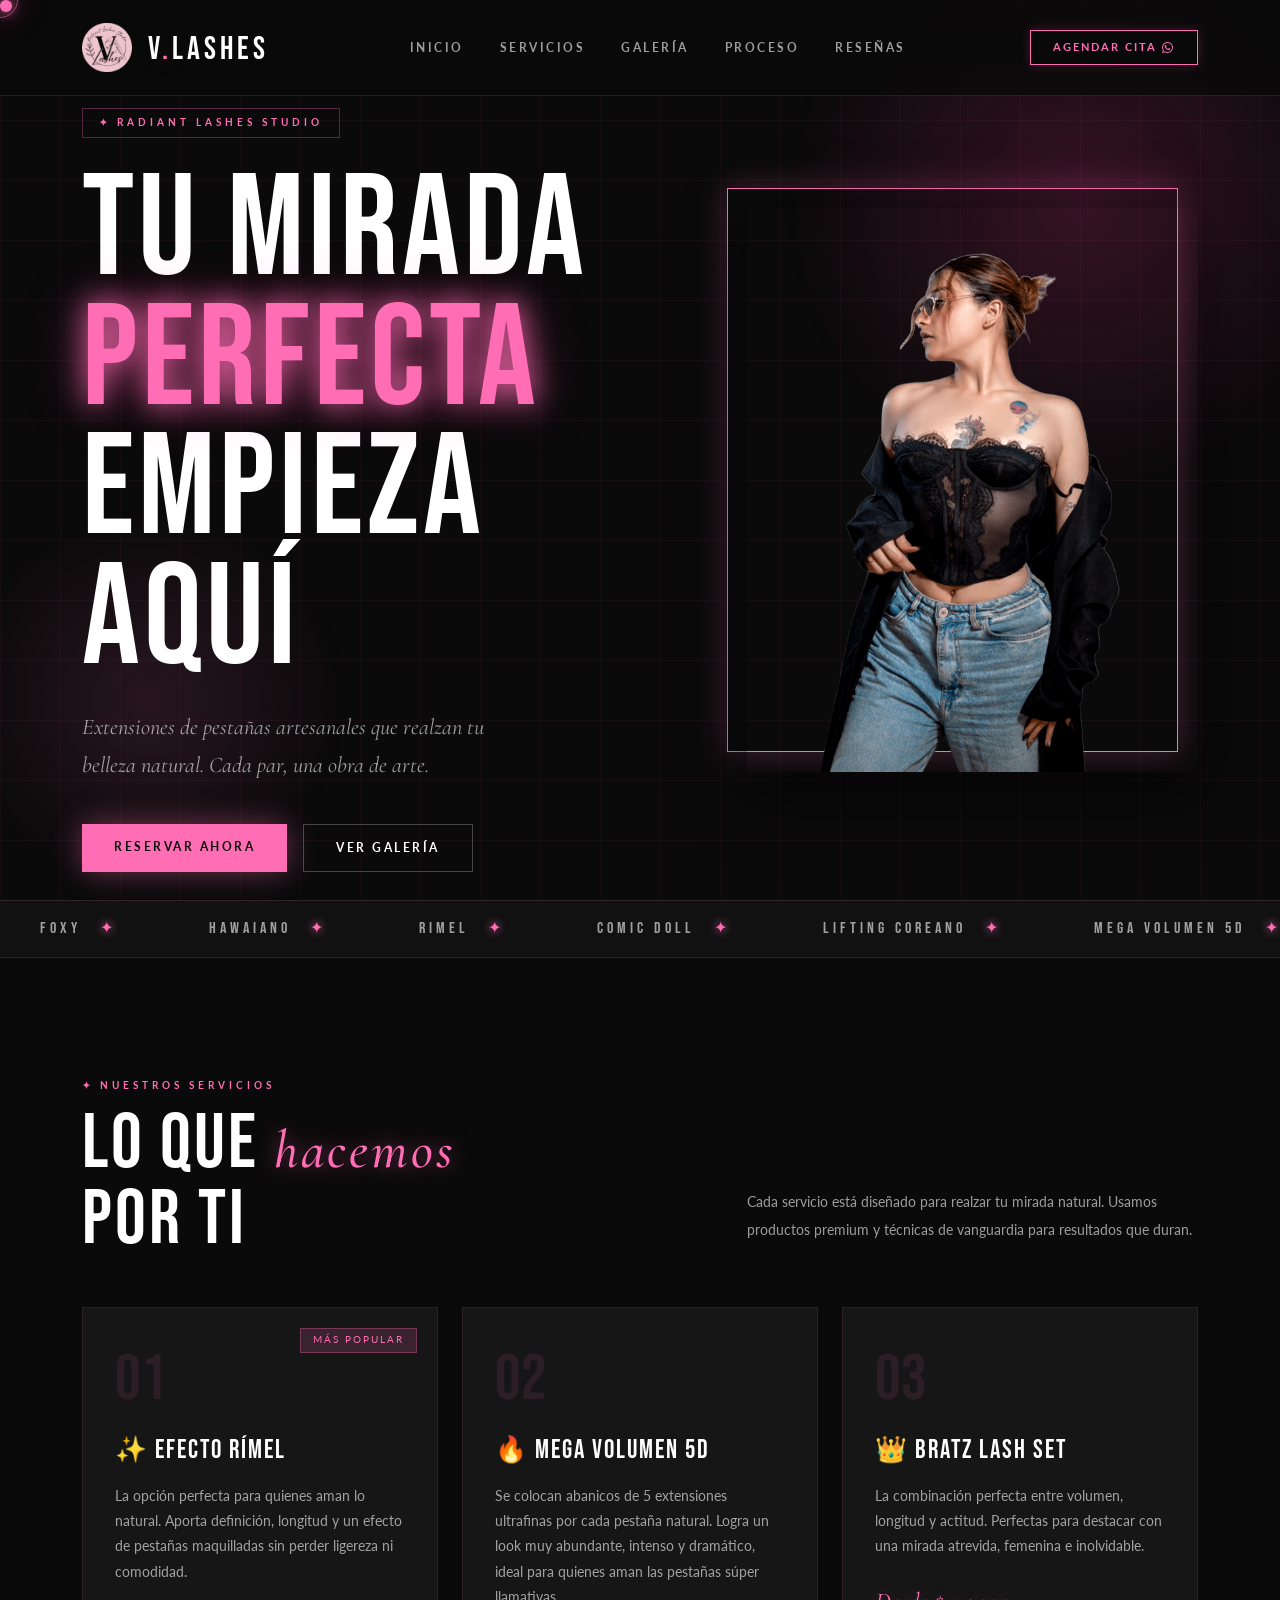
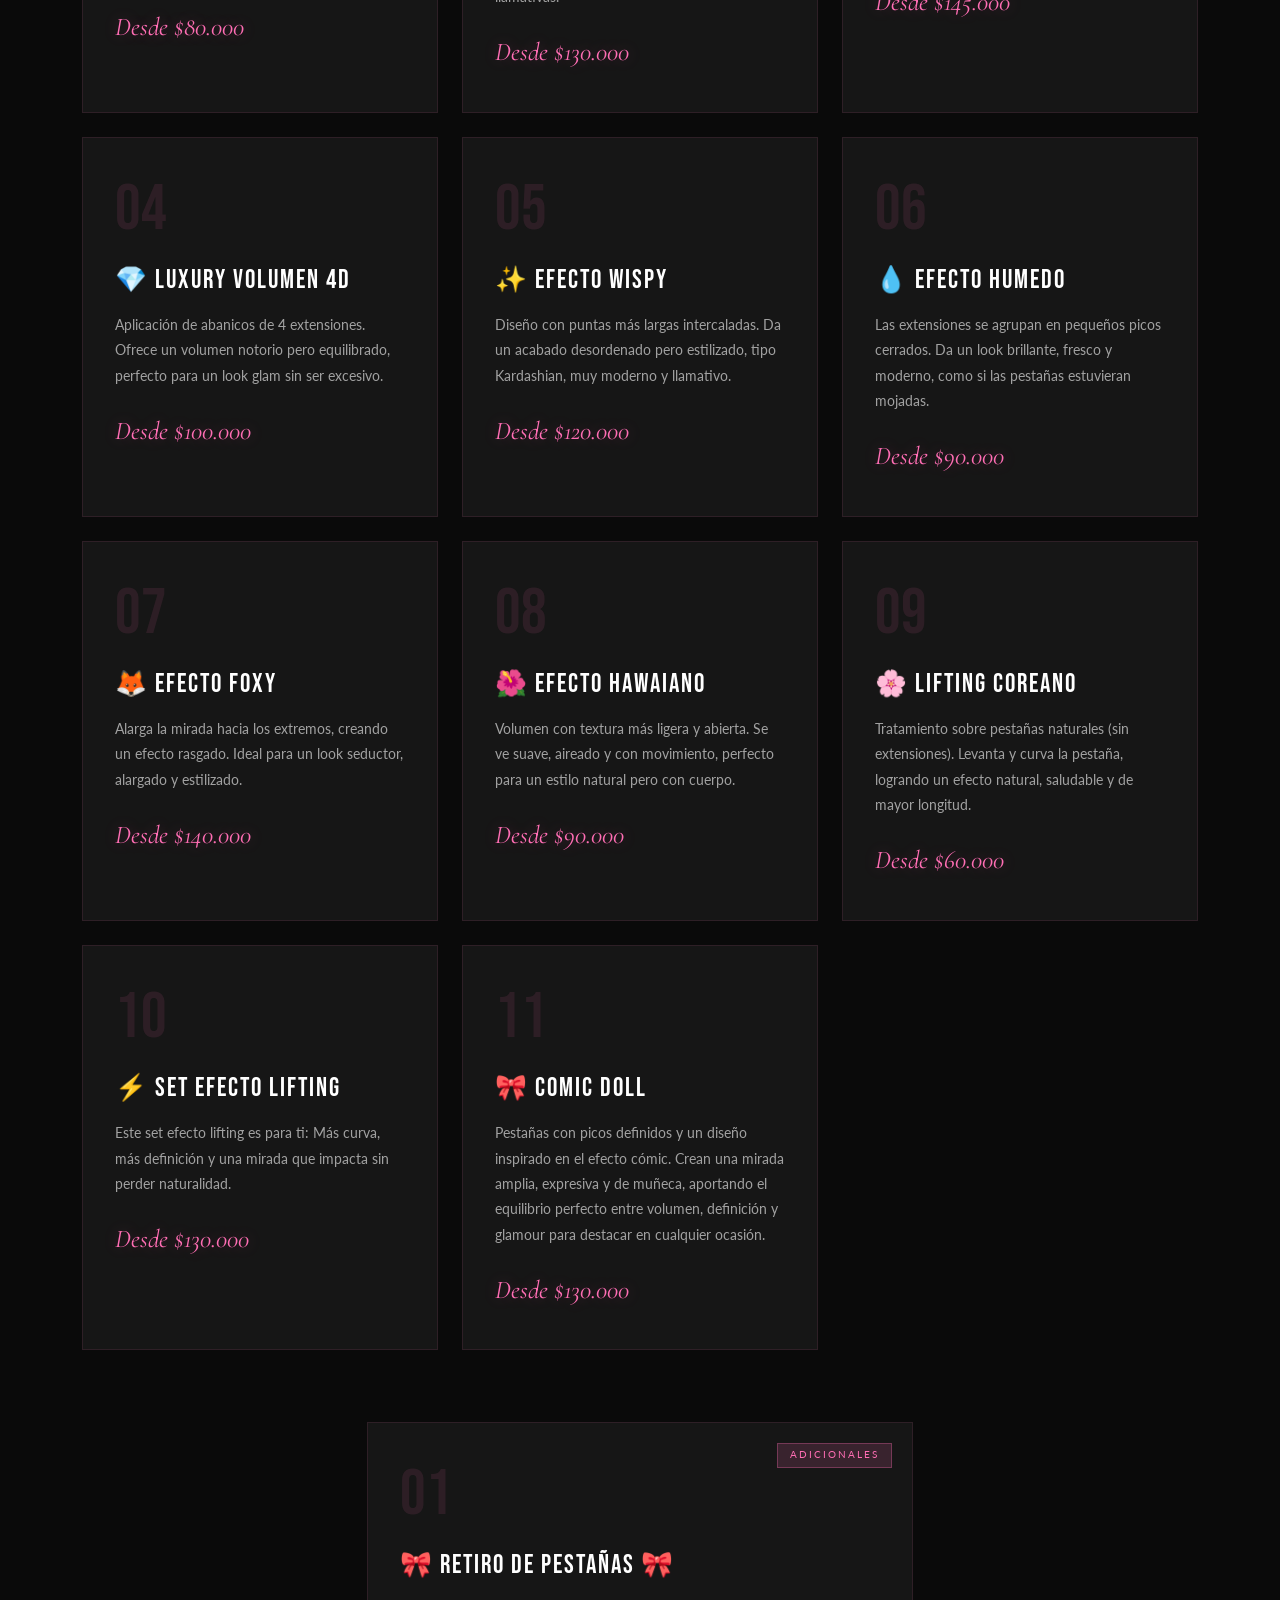
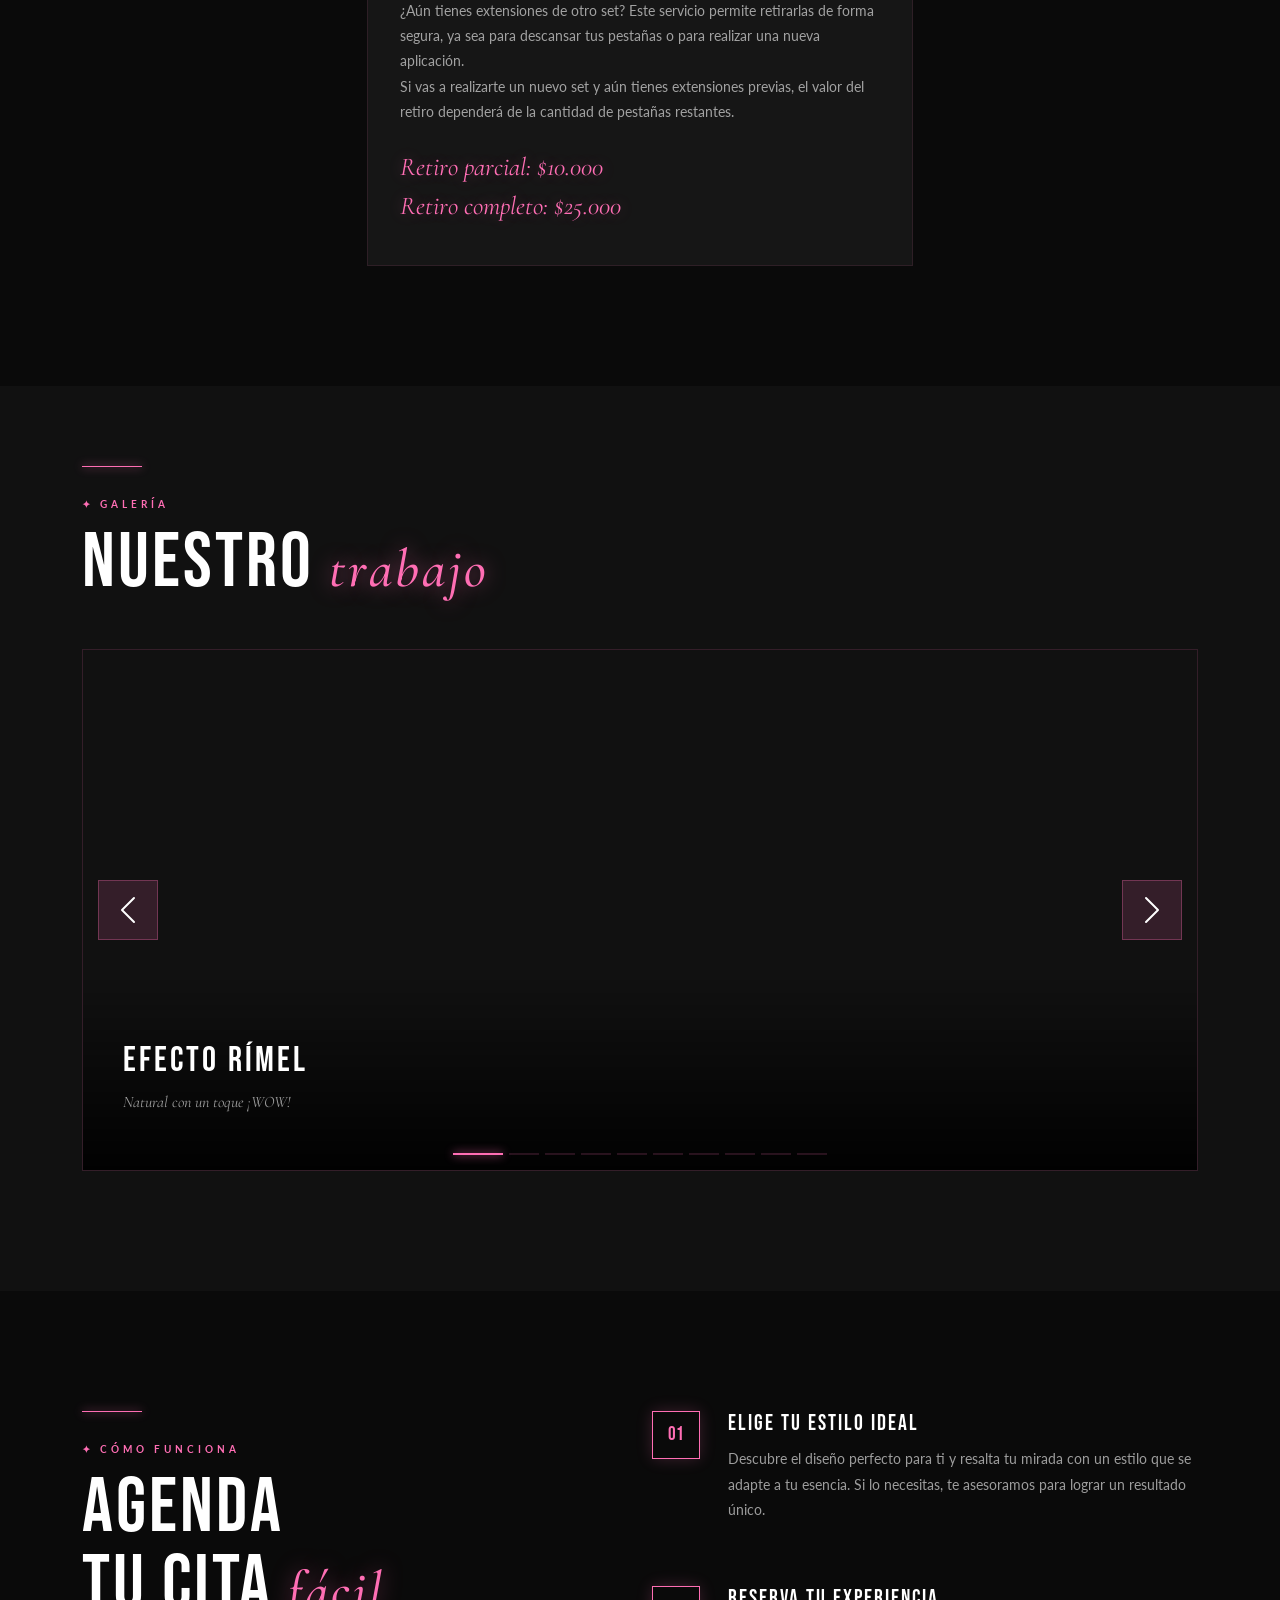
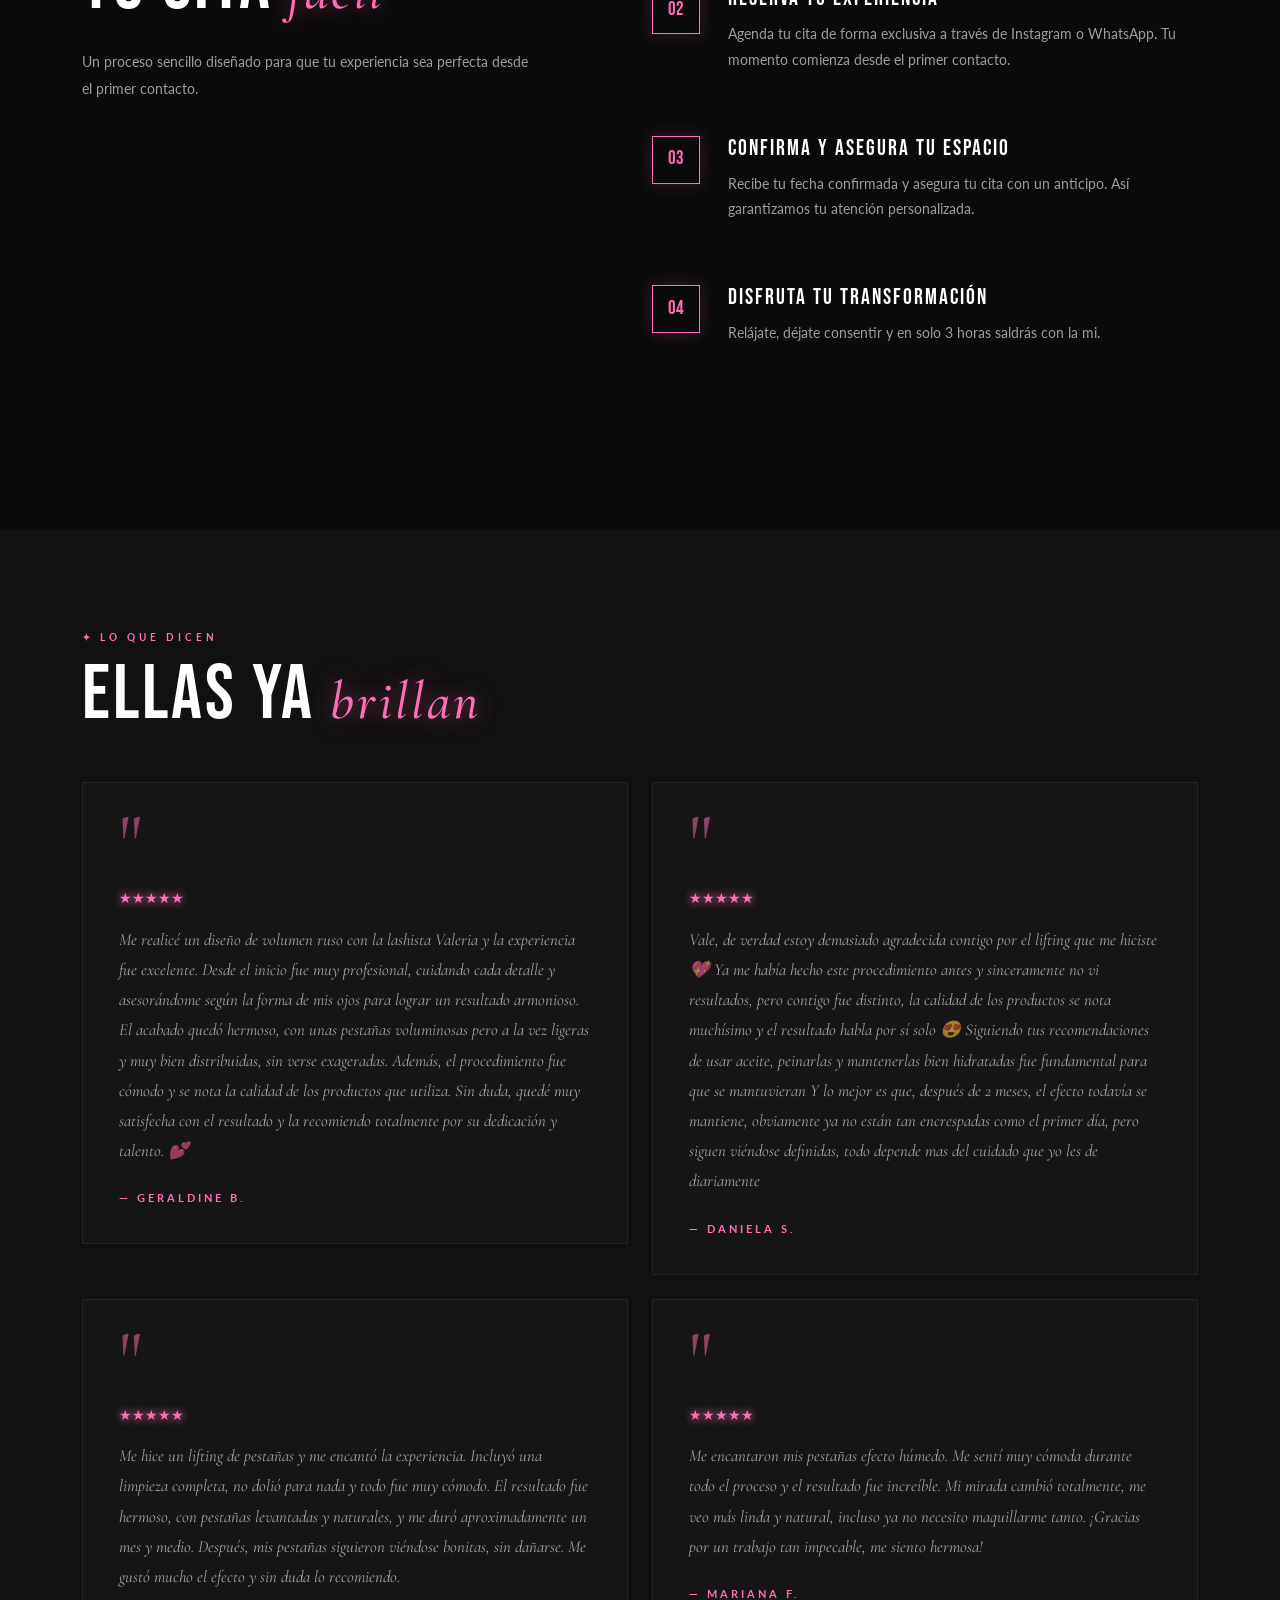
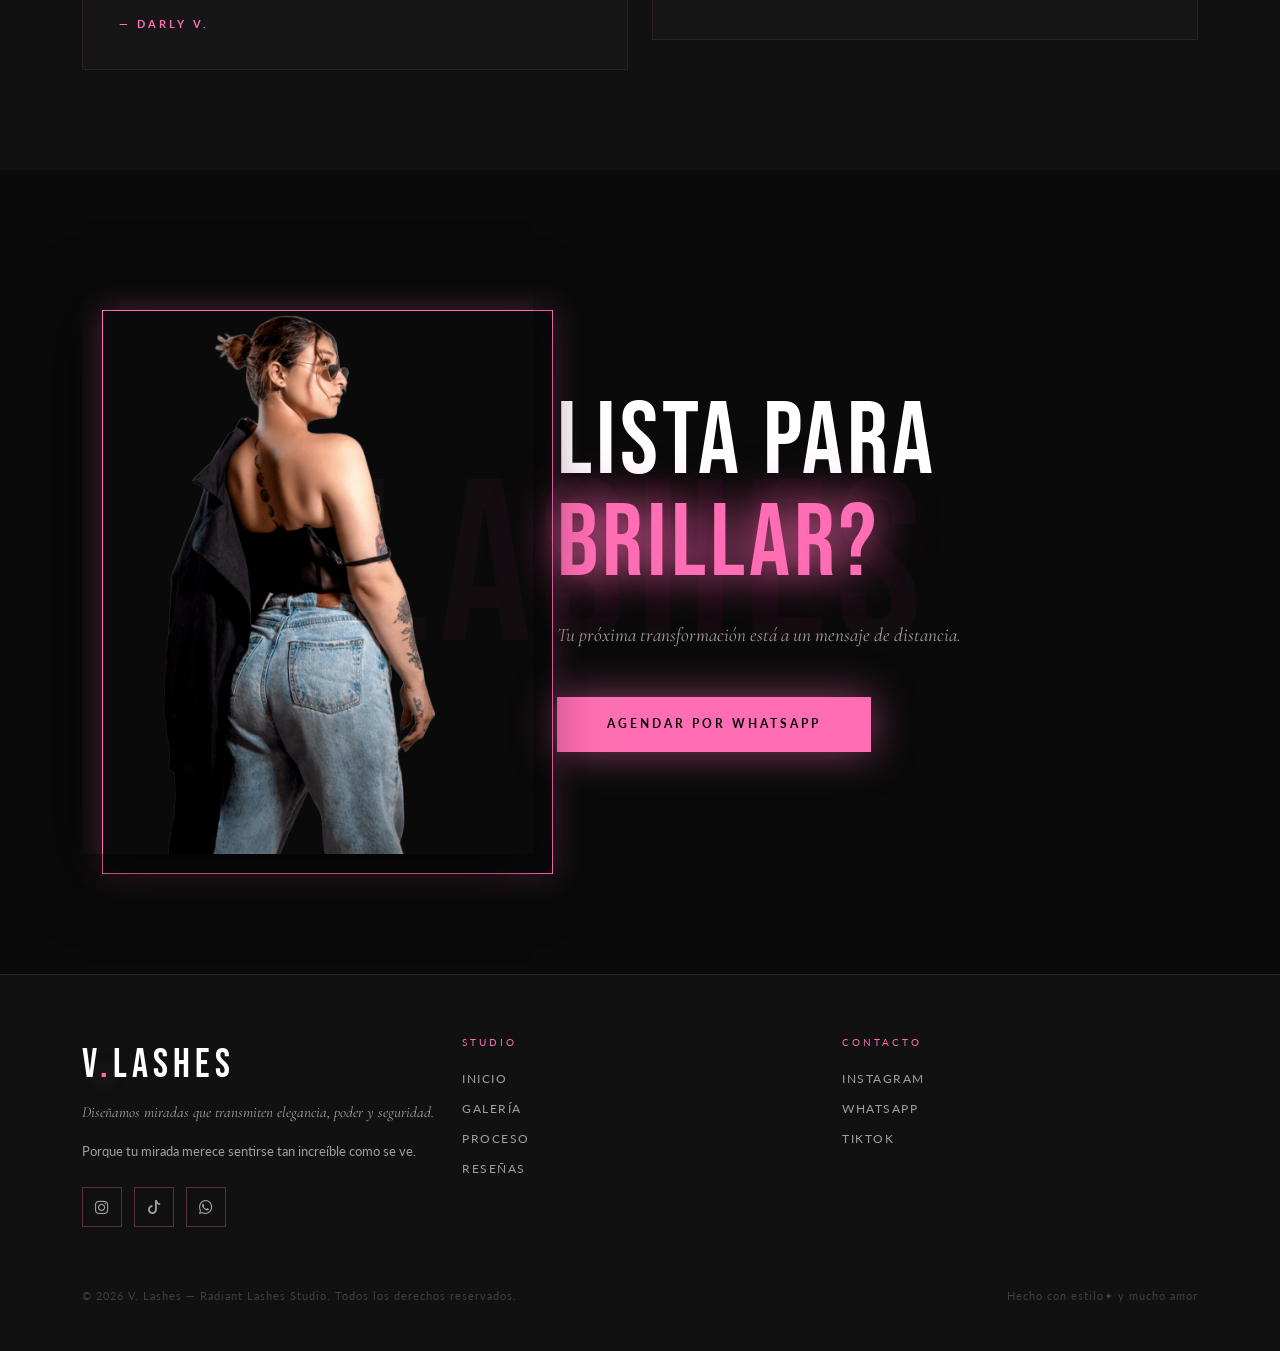
<file: index.html>
<!DOCTYPE html>
<html lang="es">

<head>
    <meta charset="UTF-8">
    <meta name="viewport" content="width=device-width, initial-scale=1.0">
    <title>V Lashes — Radiant Lashes Studio</title>
    <link rel="preconnect" href="https://fonts.googleapis.com">
    <link rel="preconnect" href="https://fonts.gstatic.com" crossorigin>
    <link
        href="https://fonts.googleapis.com/css2?family=Cormorant+Garamond:ital,wght@0,300;0,400;0,600;1,300;1,400&family=Bebas+Neue&family=Lato:wght@300;400;700&display=swap"
        rel="stylesheet">
    <link href="https://cdn.jsdelivr.net/npm/bootstrap@5.3.2/dist/css/bootstrap.min.css" rel="stylesheet">
    <link rel="stylesheet" href="css/styles.css">
    <link rel="stylesheet" href="https://cdn.jsdelivr.net/npm/bootstrap-icons@1.13.1/font/bootstrap-icons.min.css">
    <link rel="icon" href="assets/img/logo.png" type="image/png" sizes="50x50">
</head>

<body>
    <div class="cursor" id="cursor"></div>
    <div class="cursor-ring" id="cursorRing"></div>
    <div id="particles-bg"></div>

    <nav class="navbar navbar-expand-lg" id="mainNav">
        <div class="container">
            <a class="navbar-brand" href="#"><img src="assets/img/logo.png" alt="vLashes" srcset="" width="50px"
                    class="me-3">V<span>.</span>LASHES</a>
            <button class="navbar-toggler" type="button" data-bs-toggle="collapse" data-bs-target="#navMenu"
                aria-controls="navMenu" aria-expanded="false">
                <span class="navbar-toggler-icon"></span>
            </button>
            <div class="collapse navbar-collapse" id="navMenu">
                <ul class="navbar-nav mx-auto gap-1">
                    <li class="nav-item"><a class="nav-link" href="#inicio">Inicio</a></li>
                    <li class="nav-item"><a class="nav-link" href="#servicios">Servicios</a></li>
                    <li class="nav-item"><a class="nav-link" href="#galeria">Galería</a></li>
                    <li class="nav-item"><a class="nav-link" href="#proceso">Proceso</a></li>
                    <li class="nav-item"><a class="nav-link" href="#testimonios">Reseñas</a></li>
                </ul>
                <a href="#cita" class="btn-nav-cita">Agendar cita
                    <i class="bi bi-whatsapp"></i>
                </a>
            </div>
        </div>
    </nav>

    <section class="hero" id="inicio">
        <div class="hero-bg-grid"></div>
        <div class="hero-glow-1"></div>
        <div class="hero-glow-2"></div>
        <div class="container">
            <div class="row align-items-center">
                <div class="col-lg-7">
                    <div class="hero-content">
                        <div class="hero-tag">✦ Radiant Lashes Studio</div>
                        <h1 class="hero-title">
                            TU MIRADA
                            <span class="neon-word glitch">PERFECTA</span>
                            EMPIEZA AQUÍ
                        </h1>
                        <p class="hero-sub">Extensiones de pestañas artesanales que realzan tu belleza natural. Cada
                            par, una obra de arte.</p>
                        <div class="hero-buttons">
                            <a href="#cita" class="btn-primary-custom">Reservar ahora</a>
                            <a href="#galeria" class="btn-outline-custom">Ver galería</a>
                        </div>
                    </div>
                </div>
                <div class="col-lg-5 d-none d-lg-block">
                    <div class="hero-image-wrap reveal">
                        <img src="assets/img/vale 1.png" alt="V Lashes - Extensiones de pestañas" class="hero-image">
                    </div>
                </div>
            </div>
        </div>
    </section>

    <div class="marquee-section">
        <div class="marquee-track" id="marqueeTrack">
            <span class="marquee-item">FOXY <span>✦</span></span>
            <span class="marquee-item">HAWAIANO <span>✦</span></span>
            <span class="marquee-item">RIMEL <span>✦</span></span>
            <span class="marquee-item">COMIC DOLL <span>✦</span></span>
            <span class="marquee-item">LIFTING COREANO <span>✦</span></span>
            <span class="marquee-item">MEGA VOLUMEN 5D <span>✦</span></span>
            <span class="marquee-item">BRATZ LASH SET <span>✦</span></span>
            <span class="marquee-item">LUXURY 4D <span>✦</span></span>
            <span class="marquee-item">EFECTO WISPY <span>✦</span></span>
            <span class="marquee-item">EFECTO HUMEDO <span>✦</span></span>
            <span class="marquee-item">SET EFECTO LIFTING <span>✦</span></span>
            <span class="marquee-item">RETIRO DE PESTAÑAS <span>✦</span></span>
        </div>
    </div>

    <!-- SERVICIOS -->
    <section class="servicios-section" id="servicios">
        <div class="container">
            <div class="row mb-70 mb-5">
                <div class="col-lg-6 reveal">
                    <span class="section-label">✦ Nuestros servicios</span>
                    <h2 class="section-title">LO QUE <em>hacemos</em><br>POR TI</h2>
                </div>
                <div class="col-lg-5 offset-lg-1 d-flex align-items-end reveal reveal-delay-2">
                    <p style="font-size:0.9rem; color:var(--white-muted); line-height:1.9;">Cada servicio está diseñado
                        para realzar tu mirada natural. Usamos productos premium y técnicas de vanguardia para
                        resultados que duran.</p>
                </div>
            </div>
            <div class="row g-4">
                <div class="col-md-6 col-lg-4 reveal">
                    <div class="service-card">
                        <span class="service-badge">Más popular</span>
                        <div class="service-num">01</div>
                        <div class="service-name">✨ EFECTO RÍMEL</div>
                        <p class="service-desc">La opción perfecta para quienes aman lo natural.
                            Aporta definición, longitud y un efecto de pestañas maquilladas sin perder
                            ligereza ni comodidad.</p>
                        <div class="service-price">Desde $80.000</div>
                    </div>
                </div>
                <div class="col-md-6 col-lg-4 reveal reveal-delay-1">
                    <div class="service-card">
                        <div class="service-num">02</div>
                        <div class="service-name">🔥 MEGA VOLUMEN 5D</div>
                        <p class="service-desc">Se colocan abanicos de 5 extensiones ultrafinas por cada pestaña
                            natural. Logra un look muy abundante, intenso y dramático, ideal para quienes aman las
                            pestañas súper llamativas.</p>
                        <div class="service-price">Desde $130.000</div>
                    </div>
                </div>
                <div class="col-md-6 col-lg-4 reveal reveal-delay-2">
                    <div class="service-card">
                        <div class="service-num">03</div>
                        <div class="service-name">👑 BRATZ LASH SET</div>
                        <p class="service-desc">La combinación perfecta entre volumen, longitud y actitud.
                            Perfectas para destacar con una mirada atrevida, femenina e inolvidable.</p>
                        <div class="service-price">Desde $145.000</div>
                    </div>
                </div>
                <div class="col-md-6 col-lg-4 reveal">
                    <div class="service-card">
                        <div class="service-num">04</div>
                        <div class="service-name">💎 LUXURY VOLUMEN 4D</div>
                        <p class="service-desc">Aplicación de abanicos de 4 extensiones. Ofrece un volumen notorio pero
                            equilibrado, perfecto para un look glam sin ser excesivo.</p>
                        <div class="service-price">Desde $100.000</div>
                    </div>
                </div>
                <div class="col-md-6 col-lg-4 reveal reveal-delay-1">
                    <div class="service-card">
                        <div class="service-num">05</div>
                        <div class="service-name">✨ EFECTO WISPY</div>
                        <p class="service-desc">Diseño con puntas más largas intercaladas. Da un acabado desordenado
                            pero estilizado, tipo Kardashian, muy moderno y llamativo.</p>
                        <div class="service-price">Desde $120.000</div>
                    </div>
                </div>
                <div class="col-md-6 col-lg-4 reveal reveal-delay-2">
                    <div class="service-card">
                        <div class="service-num">06</div>
                        <div class="service-name">💧 EFECTO HUMEDO</div>
                        <p class="service-desc">Las extensiones se agrupan en pequeños picos cerrados. Da un look
                            brillante, fresco y moderno, como si las pestañas estuvieran mojadas.</p>
                        <div class="service-price">Desde $90.000</div>
                    </div>
                </div>
                <div class="col-md-6 col-lg-4 reveal reveal-delay-2">
                    <div class="service-card">
                        <div class="service-num">07</div>
                        <div class="service-name">🦊 EFECTO FOXY</div>
                        <p class="service-desc">Alarga la mirada hacia los extremos, creando un efecto rasgado. Ideal
                            para un look seductor, alargado y estilizado.</p>
                        <div class="service-price">Desde $140.000</div>
                    </div>
                </div>
                <div class="col-md-6 col-lg-4 reveal reveal-delay-2">
                    <div class="service-card">
                        <div class="service-num">08</div>
                        <div class="service-name">🌺 EFECTO HAWAIANO</div>
                        <p class="service-desc">Volumen con textura más ligera y abierta. Se ve suave, aireado y con
                            movimiento, perfecto para un estilo natural pero con cuerpo.</p>
                        <div class="service-price">Desde $90.000</div>
                    </div>
                </div>
                <div class="col-md-6 col-lg-4 reveal reveal-delay-2">
                    <div class="service-card">
                        <div class="service-num">09</div>
                        <div class="service-name">🌸 LIFTING COREANO</div>
                        <p class="service-desc">Tratamiento sobre pestañas naturales (sin extensiones). Levanta y curva
                            la pestaña, logrando un efecto natural, saludable y de mayor longitud.</p>
                        <div class="service-price">Desde $60.000</div>
                    </div>
                </div>
                <div class="col-md-6 col-lg-4 reveal reveal-delay-2">
                    <div class="service-card">
                        <div class="service-num">10</div>
                        <div class="service-name">⚡ SET EFECTO LIFTING</div>
                        <p class="service-desc">Este set efecto lifting es para ti: Más curva, más definición y una
                            mirada que impacta sin perder naturalidad.</p>
                        <div class="service-price">Desde $130.000</div>
                    </div>
                </div>
                <div class="col-md-6 col-lg-4 reveal reveal-delay-2">
                    <div class="service-card">
                        <div class="service-num">11</div>
                        <div class="service-name">🎀 Comic Doll</div>
                        <p class="service-desc">Pestañas con picos definidos y un diseño inspirado en el efecto cómic.
                            Crean una mirada amplia, expresiva y de muñeca, aportando el equilibrio perfecto entre
                            volumen, definición y glamour para destacar en cualquier ocasión.</p>
                        <div class="service-price">Desde $130.000</div>
                    </div>
                </div>
            </div>
            <div class="row mt-5 g-4 justify-content-center">
                <div class="col-md-6 col-lg-6 reveal">
                    <div class="service-card">
                        <span class="service-badge">Adicionales</span>
                        <div class="service-num">01</div>
                        <div class="service-name">🎀 RETIRO DE PESTAÑAS 🎀</div>
                        <p class="service-desc">¿Aún tienes extensiones de otro set? Este servicio permite retirarlas de
                            forma segura, ya sea para descansar tus pestañas o para realizar una nueva aplicación.<br>
                            Si vas a realizarte un nuevo set y aún tienes extensiones previas, el valor del retiro
                            dependerá de la cantidad de pestañas restantes.</p>
                        <div class="service-price">Retiro parcial: $10.000</div>
                        <div class="service-price">Retiro completo: $25.000</div>
                    </div>
                </div>
            </div>
        </div>
    </section>

    <!-- CARRUSEL GALERÍA -->
    <section class="carousel-section" id="galeria">
        <div class="container">
            <div class="row mb-5">
                <div class="col reveal">
                    <div class="neon-line"></div>
                    <span class="section-label">✦ Galería</span>
                    <h2 class="section-title">NUESTRO <em>trabajo</em></h2>
                </div>
            </div>
            <div id="lashCarousel" class="carousel slide reveal" data-bs-ride="carousel" data-bs-interval="4000"
                data-bs-keyboard="true">
                <div class="carousel-indicators">
                    <button type="button" data-bs-target="#lashCarousel" data-bs-slide-to="0" class="active"></button>
                    <button type="button" data-bs-target="#lashCarousel" data-bs-slide-to="1"></button>
                    <button type="button" data-bs-target="#lashCarousel" data-bs-slide-to="2"></button>
                    <button type="button" data-bs-target="#lashCarousel" data-bs-slide-to="3"></button>
                    <button type="button" data-bs-target="#lashCarousel" data-bs-slide-to="4"></button>
                    <button type="button" data-bs-target="#lashCarousel" data-bs-slide-to="5"></button>
                    <button type="button" data-bs-target="#lashCarousel" data-bs-slide-to="6"></button>
                    <button type="button" data-bs-target="#lashCarousel" data-bs-slide-to="7"></button>
                    <button type="button" data-bs-target="#lashCarousel" data-bs-slide-to="8"></button>
                    <button type="button" data-bs-target="#lashCarousel" data-bs-slide-to="9"></button>
                </div>
                <div class="carousel-inner">
                    <div class="carousel-item active">
                        <video src="assets/videos/classic_rimel.mp4" autoplay muted loop
                            style="width:100%; height:520px; object-fit:cover; display:block;">
                        </video>
                        <div class="carousel-caption-custom">
                            <h3>EFECTO RÍMEL</h3>
                            <p>Natural con un toque ¡WOW!</p>
                        </div>
                    </div>
                    <div class="carousel-item">
                        <video src="assets/videos/humedo.mp4" class="video-girado" autoplay muted loop
                            style="width:100%; height:520px; object-fit:cover; display:block;">
                        </video>
                        <div class="carousel-caption-custom">
                            <h3>Efecto Húmedo</h3>
                            <p>Textura mojada igual a resultado irresistible.</p>
                        </div>
                    </div>
                    <div class="carousel-item">
                        <video src="assets/videos/5D.mp4" autoplay muted loop
                            style="width:100%; height:520px; object-fit:cover; display:block;">
                        </video>
                        <div class="carousel-caption-custom">
                            <h3>Mega volumen 5D</h3>
                            <p>Volumen extremo igual resultado de lujo</p>
                        </div>
                    </div>
                    <div class="carousel-item">
                        <video src="assets/videos/4d.mp4" class="video-girado" autoplay muted loop
                            style="width:100%; height:520px; object-fit:cover; display:block;">
                        </video>
                        <div class="carousel-caption-custom">
                            <h3>Luxury Volumen 4D</h3>
                            <p>Mirada fina igual a volumen de lujo</p>
                        </div>
                    </div>
                    <div class="carousel-item">
                        <video src="assets/videos/wispy.mp4" autoplay muted loop
                            style="width:100%; height:520px; object-fit:cover; display:block;">
                        </video>
                        <div class="carousel-caption-custom">
                            <h3>Efecto Wispy</h3>
                            <p>Natural con picos coquetos.</p>
                        </div>
                    </div>
                    <div class="carousel-item">
                        <video src="assets/videos/foxy.mp4" class="video-girado" autoplay muted loop
                            style="width:100%; height:520px; object-fit:cover; display:block;">
                        </video>
                        <div class="carousel-caption-custom">
                            <h3>Efecto Foxy</h3>
                            <p>Estilo felino igual resultado top.</p>
                        </div>
                    </div>
                    <div class="carousel-item">
                        <video src="assets/videos/hawaiano.mp4" autoplay muted loop
                            style="width:100%; height:520px; object-fit:cover; display:block;">
                        </video>
                        <div class="carousel-caption-custom">
                            <h3>Efecto Hawaiano</h3>
                            <p>Ligero, suelto y con movimiento.</p>
                        </div>
                    </div>
                    <div class="carousel-item">
                        <video src="assets/videos/set_lifting.mp4" autoplay muted loop
                            style="width:100%; height:520px; object-fit:cover; display:block;">
                        </video>
                        <div class="carousel-caption-custom">
                            <h3>Set Lifting</h3>
                            <p>Extensiones con efecto lifting.</p>
                        </div>
                    </div>
                    <div class="carousel-item">
                        <video src="assets/videos/lifting_koreano.mp4" autoplay muted loop
                            style="width:100%; height:520px; object-fit:cover; display:block;">
                        </video>
                        <div class="carousel-caption-custom">
                            <h3>Lifting Coreano</h3>
                            <p>Curva natural que resalta.</p>
                        </div>
                    </div>
                    <div class="carousel-item">
                        <video src="assets/videos/comic_doll.mp4" autoplay muted loop
                            style="width:100%; height:520px; object-fit:scale-down; display:block;">
                        </video>
                        <div class="carousel-caption-custom">
                            <h3>Comic Doll</h3>
                            <p>Apariencia muñeca de cómic.</p>
                        </div>
                    </div>
                </div>
                <button class="carousel-control-prev" type="button" data-bs-target="#lashCarousel" data-bs-slide="prev"
                    style="top:50%;transform:translateY(-50%);height:60px;width:60px;">
                    <span class="carousel-control-prev-icon"></span>
                </button>
                <button class="carousel-control-next" type="button" data-bs-target="#lashCarousel" data-bs-slide="next"
                    style="top:50%;transform:translateY(-50%);height:60px;width:60px;">
                    <span class="carousel-control-next-icon"></span>
                </button>
            </div>
        </div>
    </section>

    <!-- PROCESO -->
    <section class="proceso-section" id="proceso">
        <div class="container">
            <div class="row">
                <div class="col-lg-5 reveal">
                    <div class="neon-line"></div>
                    <span class="section-label">✦ Cómo funciona</span>
                    <h2 class="section-title">AGENDA<br>TU CITA <em>fácil</em></h2>
                    <p style="font-size:0.9rem; color:var(--white-muted); line-height:1.9; margin-top:24px;">Un proceso
                        sencillo diseñado para que tu experiencia sea perfecta desde el primer contacto.</p>
                </div>
                <div class="col-lg-6 offset-lg-1 mt-5 mt-lg-0">
                    <div class="step-line" id="step1">
                        <div class="step-dot">01</div>
                        <div class="step-content">
                            <h4>ELIGE TU ESTILO IDEAL</h4>
                            <p>Descubre el diseño perfecto para ti y resalta tu mirada con un estilo que se adapte a tu
                                esencia. Si lo necesitas, te asesoramos para lograr un resultado único.</p>
                        </div>
                    </div>
                    <div class="step-line" id="step2">
                        <div class="step-dot">02</div>
                        <div class="step-content">
                            <h4>RESERVA TU EXPERIENCIA</h4>
                            <p>Agenda tu cita de forma exclusiva a través de Instagram o WhatsApp. Tu momento comienza
                                desde el primer contacto.</p>
                        </div>
                    </div>
                    <div class="step-line" id="step3">
                        <div class="step-dot">03</div>
                        <div class="step-content">
                            <h4>CONFIRMA Y ASEGURA TU ESPACIO</h4>
                            <p>Recibe tu fecha confirmada y asegura tu cita con un anticipo. Así garantizamos tu
                                atención personalizada.</p>
                        </div>
                    </div>
                    <div class="step-line" id="step4">
                        <div class="step-dot">04</div>
                        <div class="step-content">
                            <h4>DISFRUTA TU TRANSFORMACIÓN</h4>
                            <p>Relájate, déjate consentir y en solo 3 horas saldrás con la mi.</p>
                        </div>
                    </div>
                </div>
            </div>
        </div>
    </section>

    <!-- TESTIMONIOS -->
    <section class="testimonios-section" id="testimonios">
        <div class="container">
            <div class="row mb-5">
                <div class="col reveal">
                    <span class="section-label">✦ Lo que dicen</span>
                    <h2 class="section-title">ELLAS YA <em>brillan</em></h2>
                </div>
            </div>
            <div class="row justify-content-around g-4">
                <div class="col-md-6 reveal">
                    <div class="testi-card">
                        <div class="testi-quote">"</div>
                        <div class="stars">★★★★★</div>
                        <p class="testi-text">Me realicé un diseño de volumen ruso con la lashista Valeria y la
                            experiencia fue excelente. Desde el inicio fue muy profesional, cuidando cada detalle y
                            asesorándome según la forma de mis ojos para lograr un resultado armonioso. El acabado quedó
                            hermoso, con unas pestañas voluminosas pero a la vez ligeras y muy bien distribuidas, sin
                            verse exageradas. Además, el procedimiento fue cómodo y se nota la calidad de los productos
                            que utiliza. Sin duda, quedé muy satisfecha con el resultado y la recomiendo totalmente por
                            su dedicación y talento. 💕</p>
                        <div class="testi-name">— Geraldine B.</div>
                    </div>
                </div>
                <div class="col-md-6 reveal reveal-delay-1">
                    <div class="testi-card">
                        <div class="testi-quote">"</div>
                        <div class="stars">★★★★★</div>
                        <p class="testi-text">Vale, de verdad estoy demasiado agradecida contigo por el lifting que me
                            hiciste 💖
                            Ya me había hecho este procedimiento antes y sinceramente no vi resultados, pero contigo fue
                            distinto, la calidad de los productos se nota muchísimo y el resultado habla por sí solo 😍
                            Siguiendo tus recomendaciones de usar aceite, peinarlas y mantenerlas bien hidratadas fue
                            fundamental para que se mantuvieran
                            Y lo mejor es que, después de 2 meses, el efecto todavía se mantiene, obviamente ya no están
                            tan encrespadas como el primer día, pero siguen viéndose definidas, todo depende mas del
                            cuidado que yo les de diariamente </p>
                        <div class="testi-name">— Daniela S.</div>
                    </div>
                </div>
                <div class="col-md-6 reveal reveal-delay-2">
                    <div class="testi-card">
                        <div class="testi-quote">"</div>
                        <div class="stars">★★★★★</div>
                        <p class="testi-text">Me hice un lifting de pestañas y me encantó la experiencia. Incluyó una
                            limpieza completa, no dolió para nada y todo fue muy cómodo. El resultado fue hermoso, con
                            pestañas levantadas y naturales, y me duró aproximadamente un mes y medio.

                            Después, mis pestañas siguieron viéndose bonitas, sin dañarse. Me gustó mucho el efecto y
                            sin duda lo recomiendo.</p>
                        <div class="testi-name">— Darly V.</div>
                    </div>
                </div>
                <div class="col-md-6 reveal reveal-delay-2">
                    <div class="testi-card">
                        <div class="testi-quote">"</div>
                        <div class="stars">★★★★★</div>
                        <p class="testi-text">Me encantaron mis pestañas efecto húmedo. Me sentí muy cómoda durante todo
                            el proceso y el resultado fue increíble. Mi mirada cambió totalmente, me veo más linda y
                            natural, incluso ya no necesito maquillarme tanto. ¡Gracias por un trabajo tan impecable, me
                            siento hermosa!</p>
                        <div class="testi-name">— Mariana F.</div>
                    </div>
                </div>
            </div>
        </div>
    </section>

    <!-- CTA AGENDAR -->
    <section class="cta-section" id="cita">
        <div class="cta-bg-text">LASHES</div>
        <div class="container">
            <div class="row align-items-center">
                <div class="col-lg-5 d-none d-lg-block">
                    <div class="cta-image-wrap reveal">
                        <img src="assets/img/vale 2.png" alt="V Lashes - Agenda tu cita" class="cta-image">
                    </div>
                </div>
                <div class="col-lg-7">
                    <div class="cta-content reveal">
                        <h2 class="cta-title">
                            LISTA PARA
                            <span class="line-neon">BRILLAR?</span>
                        </h2>
                        <p class="cta-sub">Tu próxima transformación está a un mensaje de distancia.</p>
                        <a href="https://api.whatsapp.com/send?phone=573229537035&text=Hola+%E2%9C%A8+%C2%BFqu%C3%A9+sets+de+pesta%C3%B1as+manejas%3F+Me+encant%C3%B3+tu+trabajo+%F0%9F%92%95"
                            target="_blank" class="btn-cta-big">Agendar por WhatsApp</a>
                    </div>
                </div>
            </div>
        </div>
    </section>

    <!-- FOOTER -->
    <footer>
        <div class="container">
            <div class="row g-4">
                <div class="col-lg-4">
                    <div class="footer-brand">V<span>.</span>LASHES</div>
                    <div class="footer-tagline">Diseñamos miradas que transmiten elegancia, poder y seguridad.</div>
                    <p style="font-size:0.82rem; color:var(--white-muted); margin-top:16px; line-height:1.8;">
                        Porque tu mirada merece sentirse tan increíble como se ve.</p>
                    <div style="margin-top:24px;">
                        <a href="https://www.instagram.com/val_lashista/" class="social-btn">
                            <i class="bi bi-instagram"></i>
                        </a>
                        <a href="https://www.tiktok.com/@vlashes28" class="social-btn">
                            <i class="bi bi-tiktok"></i>
                        </a>
                        <a href="https://api.whatsapp.com/send?phone=573229537035&text=Hola+%E2%9C%A8+%C2%BFqu%C3%A9+sets+de+pesta%C3%B1as+manejas%3F+Me+encant%C3%B3+tu+trabajo+%F0%9F%92%95"
                            class="social-btn">
                            <i class="bi bi-whatsapp"></i>
                        </a>
                    </div>
                </div>
                <div class="col-6 col-lg-4">
                    <div class="footer-heading">Studio</div>
                    <a href="#inicio" class="footer-link">Inicio</a>
                    <a href="#galeria" class="footer-link">Galería</a>
                    <a href="#proceso" class="footer-link">Proceso</a>
                    <a href="#testimonios" class="footer-link">Reseñas</a>
                </div>
                <div class="col-lg-4">
                    <div class="footer-heading">Contacto</div>
                    <a href="https://www.instagram.com/val_lashista/" class="footer-link">Instagram</a>
                    <a href="https://api.whatsapp.com/send?phone=573229537035&text=Hola+%E2%9C%A8+%C2%BFqu%C3%A9+sets+de+pesta%C3%B1as+manejas%3F+Me+encant%C3%B3+tu+trabajo+%F0%9F%92%95"
                        class="footer-link">WhatsApp</a>
                    <a href="https://www.tiktok.com/@vlashes28" class="footer-link">TikTok</a>
                </div>
            </div>
            <hr class="footer-divider">
            <div class="d-flex justify-content-between align-items-center flex-wrap gap-2">
                <p class="footer-copy">© 2026 V. Lashes — Radiant Lashes Studio. Todos los derechos reservados.</p>
                <p class="footer-copy">Hecho con estilo✦ y mucho amor</p>
            </div>
        </div>
    </footer>

    <script src="https://cdn.jsdelivr.net/npm/bootstrap@5.3.2/dist/js/bootstrap.bundle.min.js"></script>
    <script src="js/script.js"></script>
</body>

</html>
</file>
<file: css/styles.css>
:root {
	--pink-neon: #ff6eb4;
	--pink-glow: #ff3d9a;
	--pink-soft: #f9b8d4;
	--pink-pale: #fde8f2;
	--black: #0a0a0a;
	--black-mid: #111111;
	--black-card: #161616;
	--white: #ffffff;
	--white-muted: rgba(255, 255, 255, 0.6);
	--font-display: 'Bebas Neue', sans-serif;
	--font-serif: 'Cormorant Garamond', serif;
	--font-body: 'Lato', sans-serif;
}

*,
*::before,
*::after {
	margin: 0;
	padding: 0;
	box-sizing: border-box;
}

html {
	scroll-behavior: smooth;
}

body {
	background: var(--black);
	color: var(--white);
	font-family: var(--font-body);
	overflow-x: hidden;
	cursor: none;
}

/* CURSOR PERSONALIZADO */
.cursor {
	width: 12px;
	height: 12px;
	background: var(--pink-neon);
	border-radius: 50%;
	position: fixed;
	top: 0;
	left: 0;
	pointer-events: none;
	z-index: 9999;
	transition: transform 0.15s ease;
	box-shadow: 0 0 12px var(--pink-neon), 0 0 30px var(--pink-glow);
}

.cursor-ring {
	width: 36px;
	height: 36px;
	border: 1px solid rgba(255, 110, 180, 0.5);
	border-radius: 50%;
	position: fixed;
	top: 0;
	left: 0;
	pointer-events: none;
	z-index: 9998;
	transition: all 0.25s ease;
}

/* PARTÍCULAS DE FONDO */
#particles-bg {
	position: fixed;
	top: 0;
	left: 0;
	width: 100%;
	height: 100%;
	pointer-events: none;
	z-index: 0;
	overflow: hidden;
}

.particle {
	position: absolute;
	border-radius: 50%;
	background: var(--pink-neon);
	opacity: 0;
	animation: floatUp linear infinite;
}

@keyframes floatUp {
	0% {
		transform: translateY(100vh) scale(0);
		opacity: 0;
	}

	10% {
		opacity: 0.15;
	}

	90% {
		opacity: 0.08;
	}

	100% {
		transform: translateY(-10vh) scale(1);
		opacity: 0;
	}
}

/* NAVBAR */
.navbar {
	background: rgba(10, 10, 10, 0.85) !important;
	backdrop-filter: blur(20px);
	-webkit-backdrop-filter: blur(20px);
	border-bottom: 1px solid rgba(255, 110, 180, 0.15);
	padding: 18px 0;
	transition: all 0.3s ease;
	position: fixed;
	width: 100%;
	top: 0;
	z-index: 1000;
}

.navbar.scrolled {
	padding: 10px 0;
	border-bottom-color: rgba(255, 110, 180, 0.35);
	box-shadow: 0 4px 40px rgba(255, 61, 154, 0.15);
}

.navbar-brand {
	font-family: var(--font-display);
	font-size: 2rem;
	letter-spacing: 4px;
	color: var(--white) !important;
	line-height: 1;
}

.navbar-brand span {
	color: var(--pink-neon);
	text-shadow: 0 0 20px var(--pink-neon);
}

.nav-link {
	font-family: var(--font-body);
	font-size: 0.75rem;
	font-weight: 700;
	letter-spacing: 2.5px;
	text-transform: uppercase;
	color: var(--white-muted) !important;
	padding: 8px 16px !important;
	position: relative;
	transition: color 0.3s ease;
}

.nav-link::after {
	content: '';
	position: absolute;
	bottom: 2px;
	left: 16px;
	width: 0;
	height: 1px;
	background: var(--pink-neon);
	box-shadow: 0 0 8px var(--pink-neon);
	transition: width 0.3s ease;
}

.nav-link:hover {
	color: var(--white) !important;
}

.nav-link:hover::after {
	width: calc(100% - 32px);
}

.btn-nav-cita {
	font-family: var(--font-body);
	font-size: 0.7rem;
	font-weight: 700;
	letter-spacing: 2px;
	text-transform: uppercase;
	background: transparent;
	border: 1px solid var(--pink-neon);
	color: var(--pink-neon) !important;
	padding: 8px 22px;
	border-radius: 0;
	transition: all 0.3s ease;
	text-decoration: none;
	box-shadow: 0 0 12px rgba(255, 110, 180, 0.2), inset 0 0 12px rgba(255, 110, 180, 0);
}

.btn-nav-cita:hover {
	background: var(--pink-neon);
	color: var(--black) !important;
	box-shadow: 0 0 30px rgba(255, 110, 180, 0.6), inset 0 0 20px rgba(255, 255, 255, 0.1);
}

.navbar-toggler {
	border: 1px solid rgba(255, 110, 180, 0.4);
	padding: 6px 10px;
}

.navbar-toggler-icon {
	background-image: url("data:image/svg+xml,%3Csvg xmlns='http://www.w3.org/2000/svg' viewBox='0 0 30 30'%3E%3Cpath stroke='%23ff6eb4' stroke-linecap='round' stroke-width='2' d='M4 7h22M4 15h22M4 23h22'/%3E%3C/svg%3E");
}

.navbar-toggler:focus {
	box-shadow: 0 0 0 3px rgba(255, 110, 180, 0.25);
}

/* HERO */
.hero {
	min-height: 100vh;
	display: flex;
	align-items: center;
	position: relative;
	overflow: hidden;
	padding-top: 80px;
}

.hero-bg-grid {
	position: absolute;
	inset: 0;
	background-image:
		linear-gradient(rgba(255, 110, 180, 0.04) 1px, transparent 1px),
		linear-gradient(90deg, rgba(255, 110, 180, 0.04) 1px, transparent 1px);
	background-size: 60px 60px;
	z-index: 1;
}

.hero-glow-1 {
	position: absolute;
	width: 600px;
	height: 600px;
	background: radial-gradient(circle, rgba(255, 61, 154, 0.18) 0%, transparent 70%);
	top: -100px;
	right: -100px;
	z-index: 1;
	animation: pulseGlow 4s ease-in-out infinite;
}

.hero-glow-2 {
	position: absolute;
	width: 400px;
	height: 400px;
	background: radial-gradient(circle, rgba(255, 110, 180, 0.12) 0%, transparent 70%);
	bottom: 0;
	left: -50px;
	z-index: 1;
	animation: pulseGlow 4s ease-in-out infinite 2s;
}

@keyframes pulseGlow {

	0%,
	100% {
		transform: scale(1);
		opacity: 1;
	}

	50% {
		transform: scale(1.1);
		opacity: 0.7;
	}
}

.hero-content {
	position: relative;
	z-index: 2;
}

.hero-tag {
	display: inline-block;
	font-size: 0.65rem;
	font-weight: 700;
	letter-spacing: 4px;
	text-transform: uppercase;
	color: var(--pink-neon);
	border: 1px solid rgba(255, 110, 180, 0.3);
	padding: 6px 16px;
	margin-bottom: 28px;
	animation: fadeInUp 0.8s ease forwards;
	opacity: 0;
}

.hero-title {
	font-family: var(--font-display);
	font-size: clamp(4rem, 12vw, 9rem);
	line-height: 0.9;
	letter-spacing: 4px;
	color: var(--white);
	animation: fadeInUp 0.8s ease 0.2s forwards;
	opacity: 0;
}

.hero-title .neon-word {
	color: var(--pink-neon);
	text-shadow: 0 0 30px var(--pink-neon), 0 0 60px rgba(255, 61, 154, 0.4);
	display: block;
}

.hero-sub {
	font-family: var(--font-serif);
	font-size: clamp(1rem, 2.5vw, 1.4rem);
	font-style: italic;
	color: var(--white-muted);
	margin: 24px 0 40px;
	max-width: 420px;
	line-height: 1.7;
	animation: fadeInUp 0.8s ease 0.4s forwards;
	opacity: 0;
}

.hero-buttons {
	display: flex;
	gap: 16px;
	flex-wrap: wrap;
	animation: fadeInUp 0.8s ease 0.6s forwards;
	opacity: 0;
}

.btn-primary-custom {
	font-size: 0.72rem;
	font-weight: 700;
	letter-spacing: 2.5px;
	text-transform: uppercase;
	background: var(--pink-neon);
	color: var(--black);
	border: none;
	padding: 14px 32px;
	border-radius: 0;
	text-decoration: none;
	display: inline-block;
	transition: all 0.3s ease;
	box-shadow: 0 0 30px rgba(255, 110, 180, 0.4);
}

.btn-primary-custom:hover {
	background: var(--pink-glow);
	color: var(--white);
	box-shadow: 0 0 50px rgba(255, 61, 154, 0.7);
	transform: translateY(-2px);
}

.btn-outline-custom {
	font-size: 0.72rem;
	font-weight: 700;
	letter-spacing: 2.5px;
	text-transform: uppercase;
	background: transparent;
	color: var(--white);
	border: 1px solid rgba(255, 255, 255, 0.25);
	padding: 14px 32px;
	border-radius: 0;
	text-decoration: none;
	display: inline-block;
	transition: all 0.3s ease;
}

.btn-outline-custom:hover {
	border-color: var(--pink-neon);
	color: var(--pink-neon);
}

.hero-stats {
	position: absolute;
	right: 250px;
	top: 250px;
	z-index: 1;
	animation: fadeInUp 0.8s ease 0.8s forwards;
	opacity: 0;
}

.stat-item {
	text-align: right;
	margin-bottom: 24px;
}

.stat-number {
	font-family: var(--font-display);
	font-size: 3rem;
	color: var(--pink-neon);
	text-shadow: 0 0 20px var(--pink-neon);
	line-height: 1;
}

.stat-label {
	font-size: 0.65rem;
	letter-spacing: 2px;
	text-transform: uppercase;
	color: var(--white-muted);
}

@keyframes fadeInUp {
	from {
		opacity: 0;
		transform: translateY(30px);
	}

	to {
		opacity: 1;
		transform: translateY(0);
	}
}

/* MARQUEE */
.marquee-section {
	border-top: 1px solid rgba(255, 110, 180, 0.15);
	border-bottom: 1px solid rgba(255, 110, 180, 0.15);
	padding: 16px 0;
	overflow: hidden;
	position: relative;
	z-index: 2;
	background: var(--black-mid);
}

.marquee-track {
	display: flex;
	gap: 0;
	animation: marquee 20s linear infinite;
	white-space: nowrap;
}

.marquee-item {
	font-family: var(--font-display);
	font-size: 1rem;
	letter-spacing: 4px;
	padding: 0 40px;
	color: var(--white-muted);
	flex-shrink: 0;
}

.marquee-item span {
	color: var(--pink-neon);
	margin: 0 12px;
	text-shadow: 0 0 10px var(--pink-neon);
}

@keyframes marquee {
	0% {
		transform: translateX(0);
	}

	100% {
		transform: translateX(-50%);
	}
}

/* SECCIONES GENERALES */
section {
	position: relative;
	z-index: 2;
}

.section-label {
	font-size: 0.65rem;
	font-weight: 700;
	letter-spacing: 4px;
	text-transform: uppercase;
	color: var(--pink-neon);
	margin-bottom: 12px;
	display: block;
}

.section-title {
	font-family: var(--font-display);
	font-size: clamp(2.5rem, 6vw, 5rem);
	letter-spacing: 3px;
	line-height: 1;
	color: var(--white);
	margin-bottom: 0;
}

.section-title em {
	font-family: var(--font-serif);
	font-style: italic;
	color: var(--pink-neon);
	font-size: 0.7em;
	text-shadow: 0 0 20px rgba(255, 110, 180, 0.5);
}

/* SERVICIOS */
.servicios-section {
	padding: 120px 0;
}

.service-card {
	background: var(--black-card);
	border: 1px solid rgba(255, 110, 180, 0.1);
	padding: 40px 32px;
	position: relative;
	overflow: hidden;
	transition: all 0.4s ease;
	height: 100%;
}

.service-card::before {
	content: '';
	position: absolute;
	top: 0;
	left: 0;
	width: 100%;
	height: 2px;
	background: var(--pink-neon);
	box-shadow: 0 0 20px var(--pink-neon);
	transform: scaleX(0);
	transform-origin: left;
	transition: transform 0.4s ease;
}

.service-card:hover {
	border-color: rgba(255, 110, 180, 0.3);
	transform: translateY(-6px);
	box-shadow: 0 20px 60px rgba(255, 61, 154, 0.15);
}

.service-card:hover::before {
	transform: scaleX(1);
}

.service-num {
	font-family: var(--font-display);
	font-size: 4rem;
	color: rgba(255, 110, 180, 0.1);
	line-height: 1;
	margin-bottom: 20px;
	transition: color 0.4s ease;
}

.service-card:hover .service-num {
	color: rgba(255, 110, 180, 0.25);
}

.service-name {
	font-family: var(--font-display);
	font-size: 1.6rem;
	letter-spacing: 2px;
	color: var(--white);
	margin-bottom: 12px;
}

.service-desc {
	font-size: 0.88rem;
	color: var(--white-muted);
	line-height: 1.8;
	margin-bottom: 24px;
}

.service-price {
	font-family: var(--font-serif);
	font-size: 1.6rem;
	font-style: italic;
	color: var(--pink-neon);
	text-shadow: 0 0 15px rgba(255, 110, 180, 0.3);
}

.service-badge {
	position: absolute;
	top: 20px;
	right: 20px;
	font-size: 0.6rem;
	letter-spacing: 2px;
	text-transform: uppercase;
	background: rgba(255, 110, 180, 0.15);
	border: 1px solid rgba(255, 110, 180, 0.3);
	color: var(--pink-neon);
	padding: 4px 12px;
}

/* CARRUSEL */
.carousel-section {
	padding: 80px 0 120px;
	background: var(--black-mid);
}

.carousel-section .carousel-inner {
	border: 1px solid rgba(255, 110, 180, 0.15);
}

.carousel-item img {
	height: 520px;
	object-fit: cover;
	filter: brightness(0.85);
}

.carousel-caption-custom {
	position: absolute;
	bottom: 0;
	left: 0;
	right: 0;
	padding: 60px 40px 40px;
	background: linear-gradient(to top, rgba(0, 0, 0, 0.9) 0%, transparent 100%);
}

.carousel-caption-custom h3 {
	font-family: var(--font-display);
	font-size: 2.2rem;
	letter-spacing: 3px;
	color: var(--white);
}

.carousel-caption-custom p {
	font-family: var(--font-serif);
	font-style: italic;
	color: var(--white-muted);
	font-size: 1rem;
}

.carousel-control-prev,
.carousel-control-next {
	width: 60px;
	height: 60px;
	top: 50%;
	transform: translateY(-50%);
	background: rgba(255, 110, 180, 0.15);
	border: 1px solid rgba(255, 110, 180, 0.3);
	opacity: 1;
	transition: all 0.3s ease;
	margin: 0 16px;
}

.carousel-control-prev:hover,
.carousel-control-next:hover {
	background: var(--pink-neon);
	box-shadow: 0 0 30px rgba(255, 110, 180, 0.6);
}

.carousel-indicators [data-bs-target] {
	width: 30px;
	height: 2px;
	background: rgba(255, 110, 180, 0.3);
	border: none;
	transition: all 0.3s ease;
}

.carousel-indicators .active {
	background: var(--pink-neon);
	box-shadow: 0 0 10px var(--pink-neon);
	width: 50px;
}

/* PROCESO */
.proceso-section {
	padding: 120px 0;
}

.step-line {
	display: flex;
	align-items: flex-start;
	gap: 28px;
	margin-bottom: 48px;
	opacity: 0;
	transform: translateX(-30px);
	transition: all 0.6s ease;
}

.step-line.visible {
	opacity: 1;
	transform: translateX(0);
}

.step-dot {
	width: 48px;
	height: 48px;
	border: 1px solid var(--pink-neon);
	display: flex;
	align-items: center;
	justify-content: center;
	font-family: var(--font-display);
	font-size: 1.2rem;
	color: var(--pink-neon);
	flex-shrink: 0;
	box-shadow: 0 0 15px rgba(255, 110, 180, 0.2);
}

.step-content h4 {
	font-family: var(--font-display);
	font-size: 1.4rem;
	letter-spacing: 2px;
	margin-bottom: 8px;
}

.step-content p {
	font-size: 0.88rem;
	color: var(--white-muted);
	line-height: 1.8;
}

/* TESTIMONIOS */
.testimonios-section {
	padding: 100px 0;
	background: var(--black-mid);
}

.testi-card {
	background: var(--black-card);
	border: 1px solid rgba(255, 110, 180, 0.1);
	padding: 36px;
	position: relative;
	transition: all 0.3s ease;
}

.testi-card:hover {
	border-color: rgba(255, 110, 180, 0.3);
	box-shadow: 0 10px 40px rgba(255, 61, 154, 0.1);
}

.testi-quote {
	font-size: 5rem;
	font-family: var(--font-serif);
	color: var(--pink-neon);
	line-height: 0.6;
	margin-bottom: 20px;
	opacity: 0.5;
}

.testi-text {
	font-family: var(--font-serif);
	font-style: italic;
	font-size: 1.05rem;
	color: var(--white-muted);
	line-height: 1.8;
	margin-bottom: 24px;
}

.testi-name {
	font-size: 0.7rem;
	font-weight: 700;
	letter-spacing: 3px;
	text-transform: uppercase;
	color: var(--pink-neon);
}

.stars {
	color: var(--pink-neon);
	font-size: 0.9rem;
	margin-bottom: 16px;
	text-shadow: 0 0 8px var(--pink-neon);
}

/* CTA */
.cta-section {
	padding: 120px 0;
	text-align: center;
	overflow: hidden;
}

.cta-bg-text {
	position: absolute;
	font-family: var(--font-display);
	font-size: clamp(6rem, 18vw, 16rem);
	color: rgba(255, 110, 180, 0.04);
	white-space: nowrap;
	top: 50%;
	left: 50%;
	transform: translate(-50%, -50%);
	letter-spacing: 10px;
	pointer-events: none;
	z-index: 0;
}

.cta-content {
	position: relative;
	z-index: 1;
}

.cta-title {
	font-family: var(--font-display);
	font-size: clamp(3rem, 8vw, 7rem);
	letter-spacing: 4px;
	line-height: 1;
	margin-bottom: 24px;
}

.cta-title .line-neon {
	display: block;
	color: var(--pink-neon);
	text-shadow: 0 0 40px var(--pink-neon), 0 0 80px rgba(255, 61, 154, 0.3);
}

.cta-sub {
	font-family: var(--font-serif);
	font-style: italic;
	font-size: 1.2rem;
	color: var(--white-muted);
	margin-bottom: 48px;
}

.btn-cta-big {
	font-size: 0.78rem;
	font-weight: 700;
	letter-spacing: 3px;
	text-transform: uppercase;
	background: var(--pink-neon);
	color: var(--black);
	border: none;
	padding: 18px 50px;
	border-radius: 0;
	text-decoration: none;
	display: inline-block;
	transition: all 0.3s ease;
	box-shadow: 0 0 40px rgba(255, 110, 180, 0.5);
}

.btn-cta-big:hover {
	background: var(--white);
	color: var(--black);
	box-shadow: 0 0 60px rgba(255, 255, 255, 0.3);
	transform: scale(1.04);
}

/* FOOTER */
footer {
	background: var(--black-mid);
	border-top: 1px solid rgba(255, 110, 180, 0.15);
	padding: 60px 0 30px;
}

.footer-brand {
	font-family: var(--font-display);
	font-size: 2.5rem;
	letter-spacing: 5px;
	color: var(--white);
}

.footer-brand span {
	color: var(--pink-neon);
	text-shadow: 0 0 20px var(--pink-neon);
}

.footer-tagline {
	font-family: var(--font-serif);
	font-style: italic;
	color: var(--white-muted);
	font-size: 0.95rem;
	margin-top: 6px;
}

.footer-link {
	font-size: 0.75rem;
	letter-spacing: 1.5px;
	text-transform: uppercase;
	color: var(--white-muted);
	text-decoration: none;
	display: block;
	margin-bottom: 12px;
	transition: color 0.3s ease;
}

.footer-link:hover {
	color: var(--pink-neon);
}

.footer-heading {
	font-size: 0.65rem;
	letter-spacing: 3px;
	text-transform: uppercase;
	color: var(--pink-neon);
	margin-bottom: 20px;
}

.social-btn {
	width: 40px;
	height: 40px;
	border: 1px solid rgba(255, 110, 180, 0.3);
	display: inline-flex;
	align-items: center;
	justify-content: center;
	color: var(--white-muted);
	text-decoration: none;
	font-size: 0.85rem;
	transition: all 0.3s ease;
	margin-right: 8px;
}

.social-btn:hover {
	border-color: var(--pink-neon);
	color: var(--pink-neon);
	box-shadow: 0 0 15px rgba(255, 110, 180, 0.3);
}

.footer-divider {
	border-color: rgba(255, 110, 180, 0.1);
	margin: 40px 0 20px;
}

.footer-copy {
	font-size: 0.7rem;
	letter-spacing: 1px;
	color: rgba(255, 255, 255, 0.2);
}

/* SCROLL REVEAL */
.reveal {
	opacity: 0;
	transform: translateY(40px);
	transition: opacity 0.7s ease, transform 0.7s ease;
}

.reveal.visible {
	opacity: 1;
	transform: translateY(0);
}

.reveal-delay-1 {
	transition-delay: 0.1s;
}

.reveal-delay-2 {
	transition-delay: 0.2s;
}

.reveal-delay-3 {
	transition-delay: 0.3s;
}

/* GLITCH EFFECT */
.glitch {
	position: relative;
	animation: glitch-anim 4s infinite;
}

@keyframes glitch-anim {

	0%,
	90%,
	100% {
		text-shadow: 0 0 30px var(--pink-neon), 0 0 60px rgba(255, 61, 154, 0.4);
	}

	92% {
		text-shadow: -3px 0 var(--pink-neon), 3px 0 rgba(255, 255, 255, 0.5), 0 0 30px var(--pink-neon);
	}

	94% {
		text-shadow: 3px 0 var(--pink-neon), -3px 0 rgba(255, 255, 255, 0.5), 0 0 30px var(--pink-neon);
	}

	96% {
		text-shadow: 0 0 30px var(--pink-neon), 0 0 60px rgba(255, 61, 154, 0.4);
	}
}

/* NEON LINE */
.neon-line {
	width: 60px;
	height: 1px;
	background: var(--pink-neon);
	box-shadow: 0 0 10px var(--pink-neon);
	margin-bottom: 30px;
}

@media (max-width: 768px) {
	.hero-stats {
		display: none;
	}

	.service-card {
		margin-bottom: 0;
	}

	.carousel-item img {
		height: 320px;
	}

	.cta-bg-text {
		display: none;
	}

	body {
		cursor: auto;
	}

	.cursor,
	.cursor-ring {
		display: none;
	}
}

/* Smooth dark collapse */
.navbar-collapse {
	background: rgba(10, 10, 10, 0.97);
	backdrop-filter: blur(20px);
}

@media (max-width: 991px) {
	.navbar-collapse {
		padding: 20px;
		margin-top: 10px;
		border-top: 1px solid rgba(255, 110, 180, 0.15);
	}

	.btn-nav-cita {
		margin-top: 16px;
		display: inline-block;
	}
}

.video-girado {
	transform: rotate(180deg);
}

/* HERO IMAGE */
.hero-image-wrap {
	position: relative;
	z-index: 2;
}

.hero-image-wrap::before {
	content: '';
	position: absolute;
	top: -20px;
	left: -20px;
	width: 100%;
	height: 100%;
	border: 1px solid var(--pink-neon);
	box-shadow: 0 0 30px rgba(255, 110, 180, 0.25);
	z-index: -1;
}

.hero-image {
	width: 100%;
	aspect-ratio: 4 / 5;
	object-fit: cover;
	display: block;
	filter: grayscale(15%) contrast(1.05);
	box-shadow: 0 20px 60px rgba(0, 0, 0, 0.6);
}

/* CTA IMAGE */
.cta-section {
	text-align: left;
}

.cta-section .row {
	text-align: left;
}

.cta-image-wrap {
	position: relative;
	z-index: 2;
}

.cta-image-wrap::before {
	content: '';
	position: absolute;
	bottom: -20px;
	right: -20px;
	width: 100%;
	height: 100%;
	border: 1px solid var(--pink-neon);
	box-shadow: 0 0 30px rgba(255, 110, 180, 0.25);
	z-index: -1;
}

.cta-image {
	width: 100%;
	aspect-ratio: 4 / 5;
	object-fit: cover;
	display: block;
	filter: grayscale(15%) contrast(1.05);
	box-shadow: 0 20px 60px rgba(0, 0, 0, 0.6);
}

@media (max-width: 991px) {

	.cta-section,
	.cta-section .row {
		text-align: center;
	}
}

/* ===================== CATÁLOGO ===================== */

/* Hero pequeño del catálogo */
.catalog-hero {
	min-height: 60vh;
	display: flex;
	align-items: center;
	justify-content: center;
	text-align: center;
	position: relative;
	overflow: hidden;
	padding-top: 80px;
}

.catalog-hero .hero-tag {
	display: inline-block;
}

.catalog-hero .section-title {
	margin-top: 16px;
}

.catalog-hero p {
	font-family: var(--font-serif);
	font-style: italic;
	color: var(--white-muted);
	font-size: clamp(1rem, 2.2vw, 1.3rem);
	max-width: 600px;
	margin: 24px auto 0;
	line-height: 1.8;
}

/* Paneles parallax alternados */
.catalog-panel {
	position: relative;
	min-height: 85vh;
	display: flex;
	align-items: center;
	overflow: hidden;
	border-top: 1px solid rgba(255, 110, 180, 0.08);
	padding: 80px 0;
}

.catalog-panel-bg {
	position: absolute;
	inset: 0;
	background-size: contain;
	background-repeat: no-repeat;
	background-position: center;
	background-attachment: fixed;
	z-index: 0;
}

.catalog-panel-bg::after {
	content: '';
	position: absolute;
	inset: 0;
	background: rgba(10, 10, 10, 0.78);
}

/* Marco de la foto del set */
.catalog-img-frame {
	position: relative;
	z-index: 2;
}

.catalog-img-frame::before {
	content: '';
	position: absolute;
	top: -16px;
	left: -16px;
	width: 100%;
	height: 100%;
	border: 1px solid var(--pink-neon);
	box-shadow: 0 0 30px rgba(255, 110, 180, 0.25);
	z-index: -1;
}

.catalog-panel.reverse .catalog-img-frame::before {
	left: auto;
	right: -16px;
}

.catalog-img-frame img {
	width: 100%;
	aspect-ratio: 5 / 5;
	object-fit: contain;
	display: block;
	filter: contrast(1.05) saturate(1.1);
	box-shadow: 0 20px 60px rgba(0, 0, 0, 0.6);
}

/* Tarjeta de contenido sobre el fondo parallax */
.catalog-panel-content {
	position: relative;
	z-index: 2;
	padding: 44px;
	background: rgba(10, 10, 10, 0.6);
	border: 1px solid rgba(255, 110, 180, 0.15);
	backdrop-filter: blur(8px);
	-webkit-backdrop-filter: blur(8px);
}

.catalog-panel-content .service-num {
	color: rgba(255, 110, 180, 0.25);
}

.catalog-panel-content .service-desc {
	max-width: 460px;
}

.catalog-panel-content .service-price {
	margin-bottom: 28px;
}

@media (max-width: 991px) {
	.catalog-panel {
		min-height: auto;
	}

	.catalog-img-frame {
		margin-bottom: 32px;
	}

	.catalog-panel-content {
		padding: 32px;
	}
}

@media (max-width: 768px) {
	.catalog-panel-bg {
		background-attachment: scroll;
	}
}

/* ===================== PORTADA EDITORIAL DEL CATÁLOGO ===================== */
.magazine-cover {
	position: relative;
	background: var(--black);
}

.magazine-back-btn {
	position: fixed;
	top: 24px;
	left: 24px;
	z-index: 1001;
	width: 44px;
	height: 44px;
	border: 1px solid var(--pink-neon);
	background: rgba(10, 10, 10, 0.6);
	backdrop-filter: blur(10px);
	-webkit-backdrop-filter: blur(10px);
	color: var(--pink-neon);
	display: flex;
	align-items: center;
	justify-content: center;
	font-size: 1.1rem;
	text-decoration: none;
	transition: all 0.3s ease;
	box-shadow: 0 0 15px rgba(255, 110, 180, 0.2);
}

.magazine-back-btn:hover {
	background: var(--pink-neon);
	color: var(--black);
	box-shadow: 0 0 25px rgba(255, 110, 180, 0.5);
}

/* Panel superior con borde inferior rasgado */
.magazine-hero {
	position: relative;
	min-height: 92vh;
	display: flex;
	overflow: hidden;
	clip-path: polygon(0% 0%, 100% 0%, 100% 100%, 96.67% 99.0%, 93.33% 100%, 90.0% 97.78%, 86.67% 99.02%, 83.33% 98.36%, 80.0% 100%, 76.67% 97.92%, 73.33% 99.62%, 70.0% 99.23%, 66.67% 100%, 63.33% 97.57%, 60.0% 100%, 56.67% 98.96%, 53.33% 99.33%, 50.0% 98.86%, 46.67% 100%, 43.33% 98.03%, 40.0% 98.86%, 36.67% 98.76%, 33.33% 99.32%, 30.0% 97.62%, 26.67% 99.81%, 23.33% 97.76%, 20.0% 100%, 16.67% 99.17%, 13.33% 100%, 10.0% 98.09%, 6.67% 99.46%, 3.33% 97.61%, 0.0% 100%);
}

.magazine-hero-bg {
	position: absolute;
	inset: 0;
	background-size: cover;
	background-position: center;
	filter: grayscale(25%) contrast(1.1) brightness(0.85);
}

.magazine-hero-bg::after {
	content: '';
	position: absolute;
	inset: 0;
	background: linear-gradient(180deg, rgba(10, 10, 10, 0.15) 0%, rgba(10, 10, 10, 0.75) 100%);
}

.magazine-hero-content {
	position: relative;
	z-index: 2;
	width: 100%;
	padding: 100px 6vw 140px;
	display: flex;
	justify-content: space-between;
	align-items: flex-start;
	flex-wrap: wrap;
	gap: 40px;
}

.magazine-title-block {
	font-family: var(--font-display);
	font-size: clamp(2.8rem, 7vw, 5.5rem);
	line-height: 1.05;
	letter-spacing: 6px;
	color: var(--white);
}

.magazine-title-block span {
	display: block;
}

.magazine-title-block .neon {
	color: var(--pink-neon);
	text-shadow: 0 0 30px var(--pink-neon), 0 0 60px rgba(255, 61, 154, 0.4);
}

.magazine-hero-desc {
	font-family: var(--font-serif);
	font-style: italic;
	font-size: clamp(1rem, 1.6vw, 1.3rem);
	color: var(--white-muted);
	max-width: 360px;
	text-align: right;
	line-height: 1.9;
}

.magazine-hero-desc::before {
	content: '✦';
	display: block;
	color: var(--pink-neon);
	font-size: 1rem;
	margin-bottom: 12px;
	text-align: right;
}

/* Panel "Sobre mí" */
.magazine-sobre {
	position: relative;
	background: var(--black-mid);
	padding: 80px 0 120px;
	margin-top: -4vh;
}

.magazine-sobre-title {
	font-family: var(--font-display);
	font-size: clamp(4rem, 13vw, 10rem);
	letter-spacing: 4px;
	color: var(--white);
	line-height: 1;
	margin-bottom: 36px;
}

.magazine-sobre-title em {
	font-family: var(--font-serif);
	font-style: italic;
	color: var(--pink-neon);
	font-size: 0.6em;
	text-shadow: 0 0 20px rgba(255, 110, 180, 0.5);
}

.magazine-sobre-text {
	font-family: var(--font-serif);
	font-style: italic;
	font-size: clamp(1rem, 1.8vw, 1.25rem);
	color: var(--white-muted);
	line-height: 2;
	max-width: 460px;
}

.magazine-photos {
	position: relative;
}

.magazine-photo {
	width: 100%;
	object-fit: cover;
	display: block;
	filter: grayscale(10%) contrast(1.05) saturate(1.05);
	box-shadow: 0 20px 60px rgba(0, 0, 0, 0.6);
}

.magazine-photo.torn-left {
	aspect-ratio: 4 / 3;
	clip-path: polygon(100% 0%, 0% 0.0%, 1.39% 4.17%, 0% 8.33%, 1.86% 12.5%, 0% 16.67%, 0.51% 20.83%, 0% 25.0%, 0.41% 29.17%, 0% 33.33%, 0.89% 37.5%, 1.36% 41.67%, 2.32% 45.83%, 0.63% 50.0%, 2.76% 54.17%, 0.8% 58.33%, 2.7% 62.5%, 0.67% 66.67%, 1.09% 70.83%, 0.41% 75.0%, 1.89% 79.17%, 0.87% 83.33%, 2.2% 87.5%, 0% 91.67%, 1.06% 95.83%, 0% 100.0%, 100% 100%);
	margin-bottom: 24px;
}

.magazine-photo.torn-left.second {
	aspect-ratio: 16 / 9;
}

@media (max-width: 991px) {
	.magazine-hero-content {
		padding: 90px 24px 100px;
	}

	.magazine-hero-desc {
		text-align: left;
		max-width: 100%;
	}

	.magazine-hero-desc::before {
		text-align: left;
	}

	.magazine-photos {
		margin-top: 48px;
	}
}

/* RECOMENDACIONES */
.recomendaciones-section {
	padding: 120px 0;
	background: var(--black-mid);
}

.tip-card {
	background: var(--black-card);
	border: 1px solid rgba(255, 110, 180, 0.1);
	padding: 32px 28px;
	height: 100%;
	transition: all 0.3s ease;
}

.tip-card:hover {
	border-color: rgba(255, 110, 180, 0.3);
	transform: translateY(-4px);
	box-shadow: 0 14px 40px rgba(255, 61, 154, 0.12);
}

.tip-icon {
	width: 48px;
	height: 48px;
	border: 1px solid var(--pink-neon);
	display: flex;
	align-items: center;
	justify-content: center;
	font-size: 1.3rem;
	color: var(--pink-neon);
	margin-bottom: 20px;
	box-shadow: 0 0 15px rgba(255, 110, 180, 0.2);
}

.tip-title {
	font-family: var(--font-display);
	font-size: 1.15rem;
	letter-spacing: 1.5px;
	color: var(--white);
	margin-bottom: 10px;
}

.tip-desc {
	font-size: 0.85rem;
	color: var(--white-muted);
	line-height: 1.7;
}
</file>
